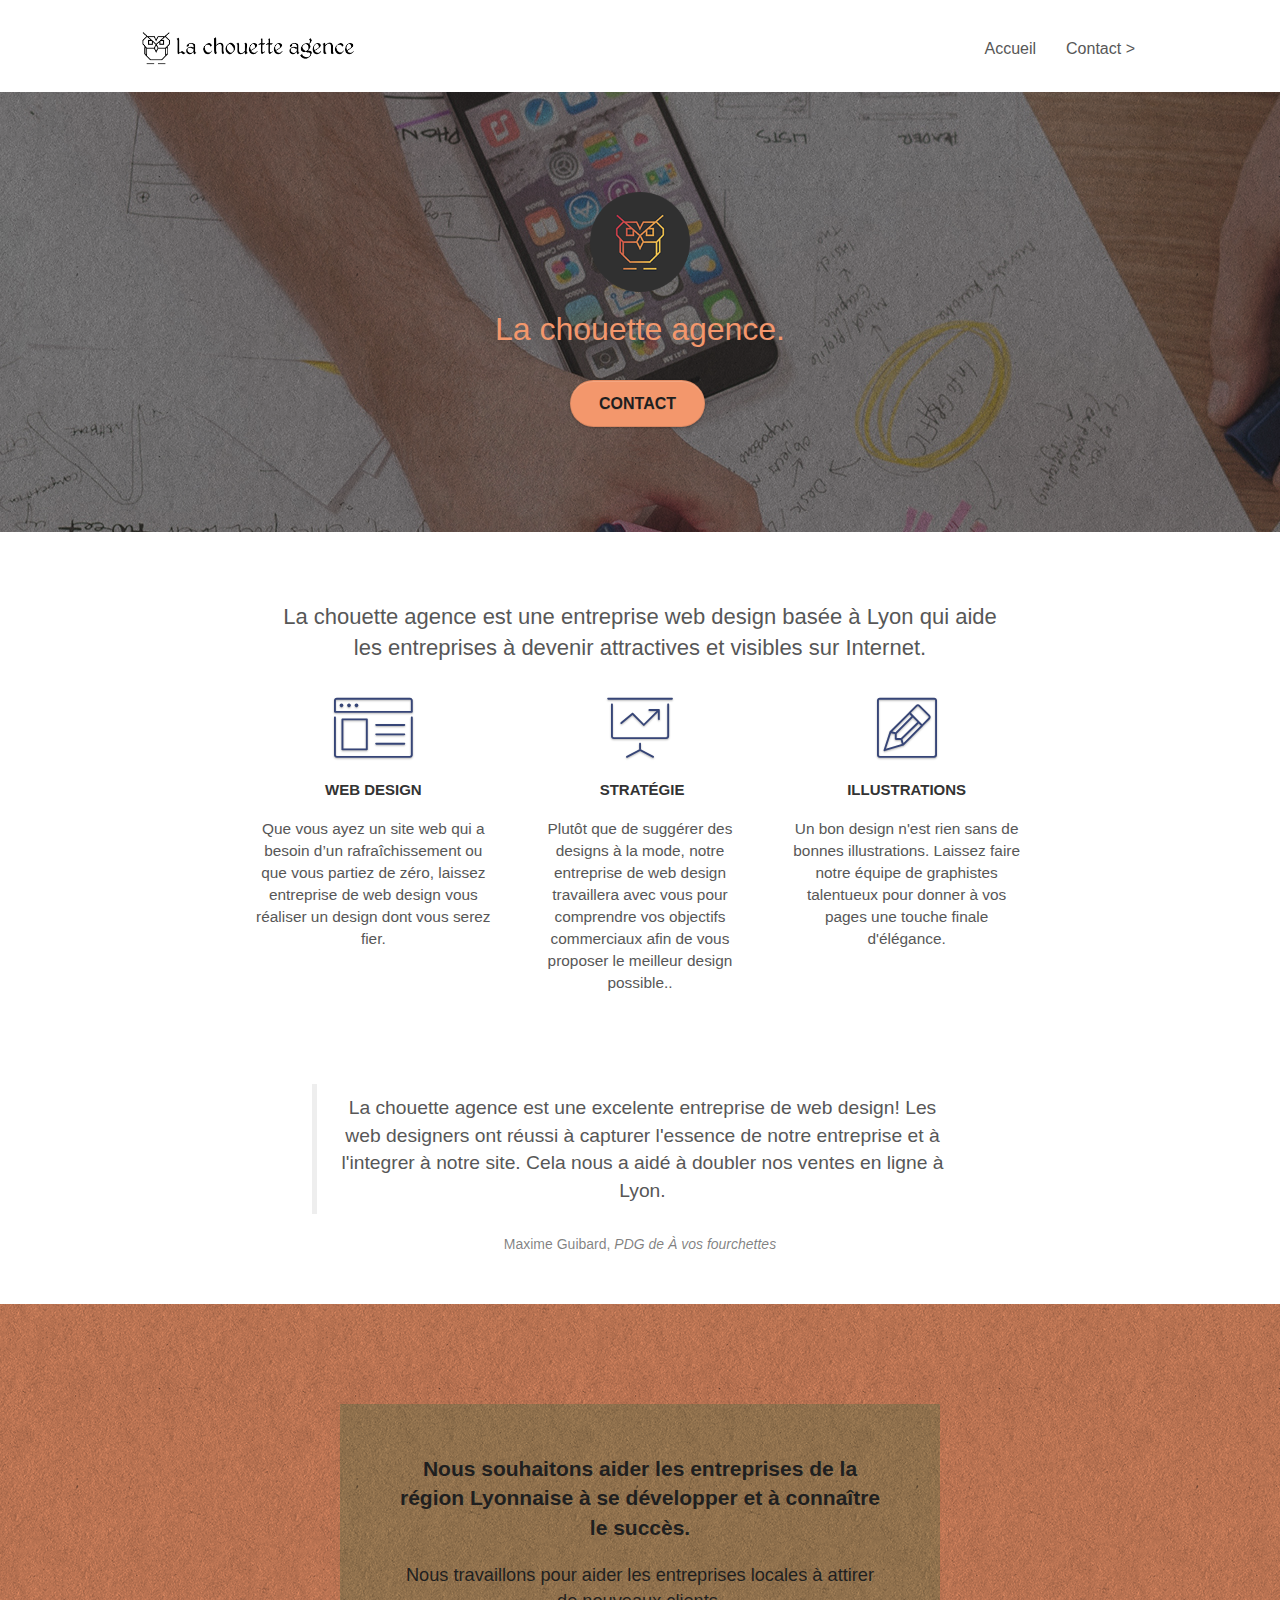
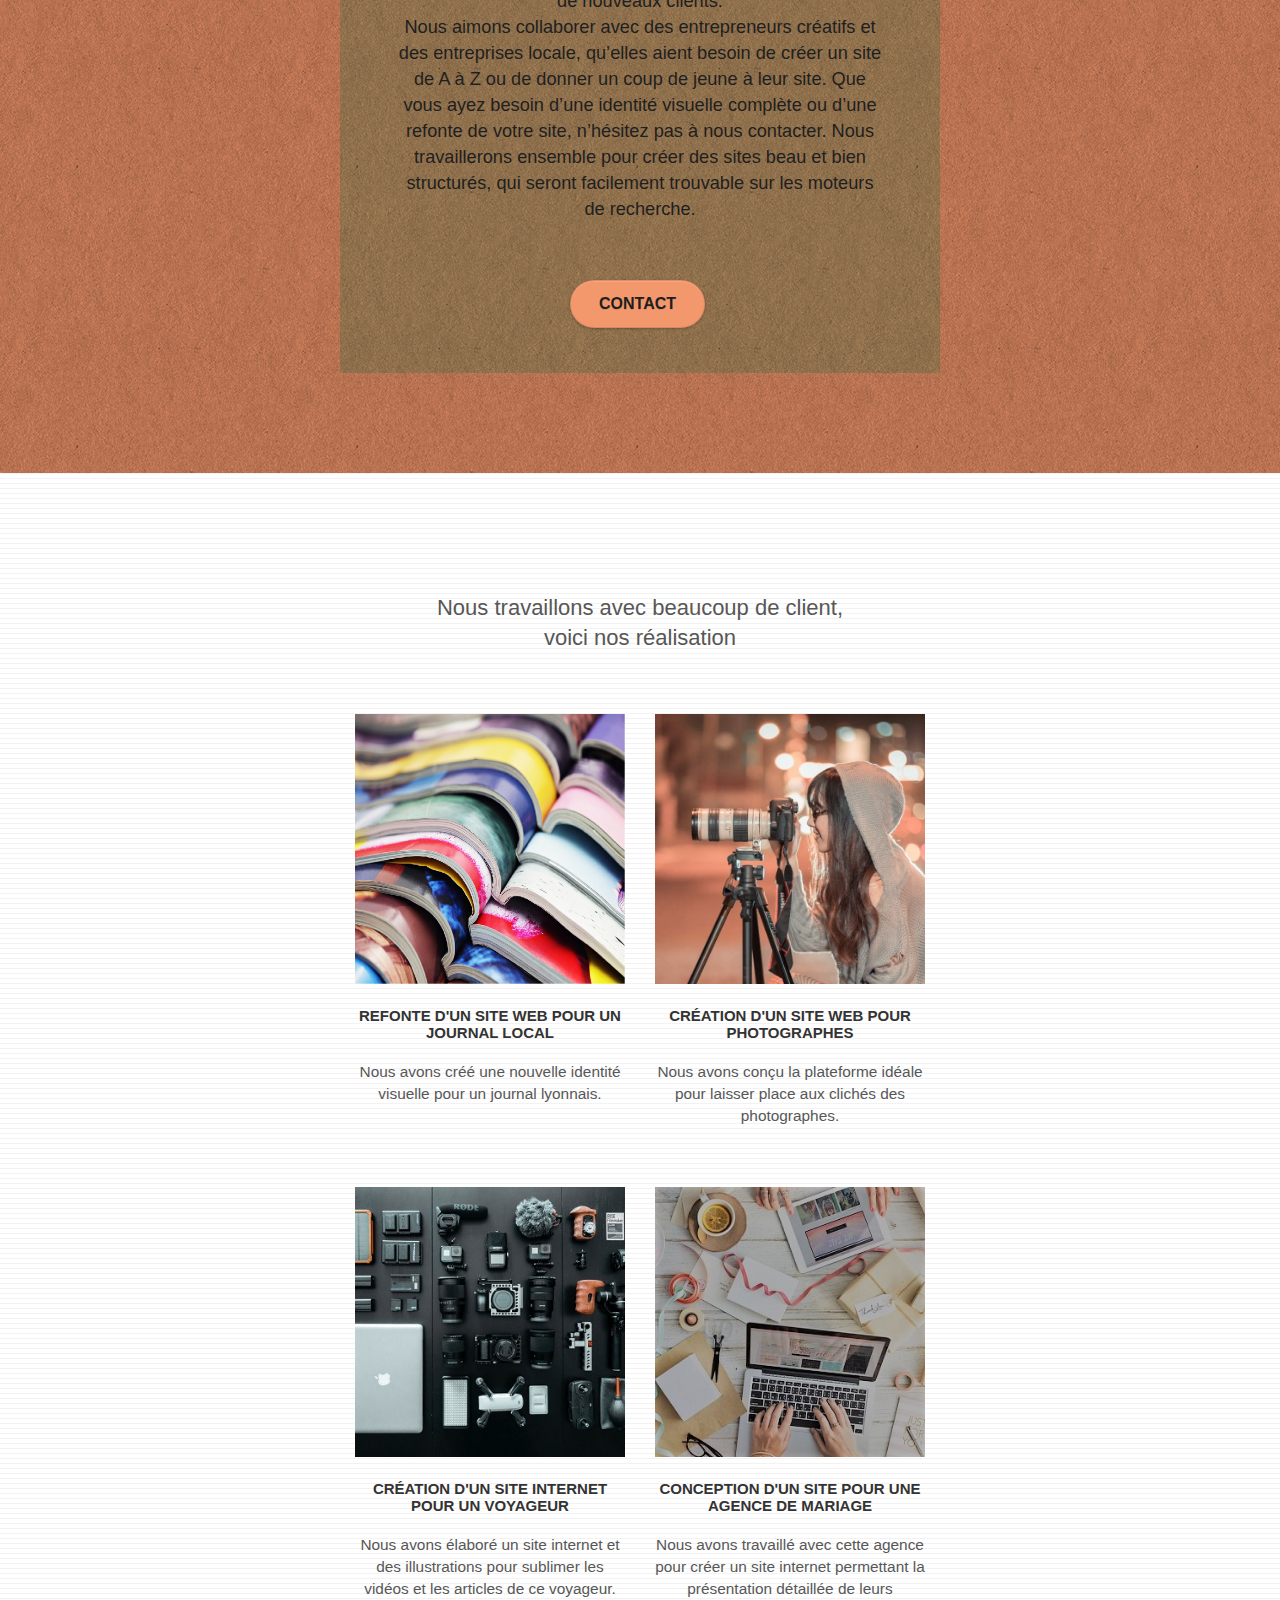
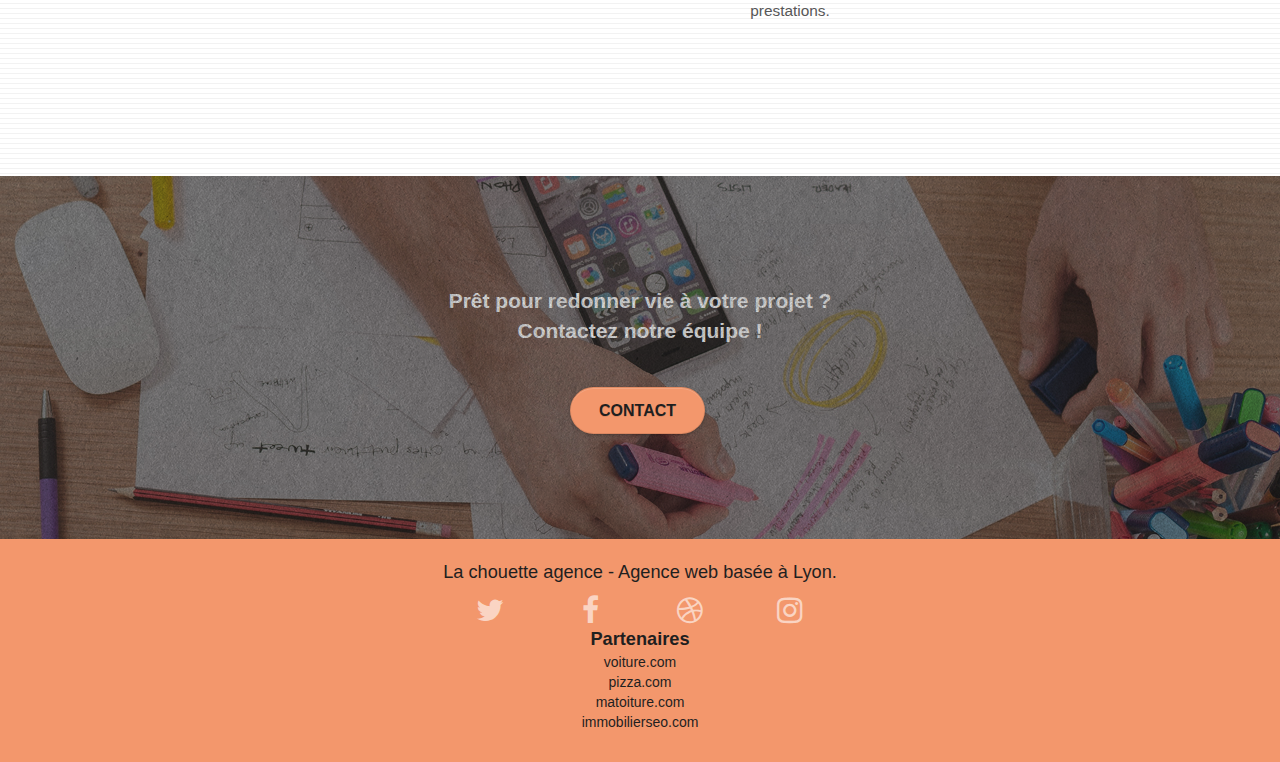
<file: index.html>
<!DOCTYPE html>
<html lang="fr">
  <head>
    <meta charset="utf-8" />
    <!-- <meta name="keywords" content="seo, google, site web, site internet, agence design paris, agence design, agence design,agence design,agence design,agence design,agence design,agence design,agence design,agence design"> -->
    <!-- balise canonique -->
    <link rel="canonical" href="https://lamine-git.github.io/p4/" />
    <!-- meta description -->
    <meta
      name="description"
      content="Page d'acceuil: La chouette agence est une excellente entreprise de web design 
    situé à Lyon qui aide les entreprise à devenir  attractives et visible sur internet. 
    Que vous ayez un projet web design complet, ou avez besoin d'une refonte de votre site, 
    nos experts web designers sont là pour vous."
    />
    <!-- balise title -->
    <title>La Chouette Agence - Entreprise de Web design à Lyon</title>
    <!-- Ajout balise robots pour suivi moteur de recherche -->
    <meta name="robots" content="follow" />
    <!-- Ajout de la balise Hreflang -->
    <link
      rel="alternate"
      href="https://lamine-git.github.io/p4/"
      hreflang="fr"
    />
    <meta
      name="viewport"
      content="width=device-width, initial-scale=1.0, viewport-fit=cover"
    />
    <link rel="shortcut icon" type="image/png" href="favicon.jpg" />

    <link rel="stylesheet" type="text/css" href="./css/bootstrap.css" />
    <link rel="stylesheet" type="text/css" href="style.css" />
    <link rel="stylesheet" type="text/css" href="./css/font-awesome.css" />
    <link rel="stylesheet" type="text/css" href="./css/et-line.css" />

    <script src="./js/jquery-2.1.0.js"></script>
    <script src="./js/bootstrap.js"></script>
    <script src="./js/blocs.js"></script>
    <script src="./js/jquery.touchSwipe.js" defer></script>
    <script src="./js/gmaps.js"></script>

    <!-- Analytics -->

    <!-- Analytics END -->
  </head>
  <body>
    <!-- Principal conteneur -->
    <div class="page-container">
      <!-- bloc-0 -->
      <header class="bloc bgc-white l-bloc" id="bloc-0">
        <div class="container bloc-sm">
          <nav class="navbar row">
            <div class="navbar-header">
              <a class="navbar-brand" href="index.html"
                ><img
                  src="img/la-chouette-agence.png"
                  alt="logo de l'entreprise web design à Lyon"
                  height="40"
              /></a>
            </div>
            <div class="collapse navbar-collapse navbar-1 special-dropdown-nav">
              <ul class="site-navigation nav navbar-nav">
                <li>
                  <a href="index.html">Accueil</a>
                </li>
                <li></li>
                <li>
                  <a href="contact.html">Contact &gt;</a>
                </li>
              </ul>
            </div>
          </nav>
        </div>
      </header>
      <!-- bloc-0 END -->
      <main>
        <!-- bloc-1-presentation -->
        <section
          class="
            bloc
            bgc-dark-slate-blue
            bg-banniere
            d-bloc
            bg-t-edge
            bloc-bg-texture
            texture-paper
            b-parallax
          "
          id="bloc-1-hero"
        >
          <div class="container bloc-lg">
            <div class="row tight-width-whitespace">
              <div class="col-sm-12">
                <img
                  src="img/logo.png"
                  class="center-block image-resize-mode"
                  width="100"
                  alt="La chouette agence, agence web paris, création logo paris"
                />
                <h1 class="text-center hero-bloc-text tc-white">
                  La chouette agence.
                </h1>
                <div class="text-center">
                  <a
                    href="contact.html"
                    class="
                      btn btn-lg btn-clean btn-rd
                      cta-hero
                      btn-atomic-tangerine
                    "
                    id="cta-hero"
                    >Contact</a
                  >
                </div>
              </div>
            </div>
          </div>
        </section>
        <!-- bloc-1-presentation END -->

        <!-- bloc-2-services -->
        <section class="bloc bgc-white l-bloc" id="bloc-2-services">
          <div class="container bloc-md">
            <div class="row">
              <div class="col-sm-12 text-center">
                <h2>
                  La chouette agence est une entreprise web design basée à Lyon
                  qui aide<br />
                  les entreprises à devenir attractives et visibles sur
                  Internet.
                </h2>
                <!-- <img
                  alt="agence web, agence web paris, web design paris, stratégie web"
                  src="img/title.png"
                /> -->
              </div>
            </div>
            <div class="row voffset-lg med-width-whitespace">
              <div class="col-sm-4">
                <div class="text-center">
                  <span
                    class="
                      et-icon-browser
                      sm-shadow
                      icon-dark-slate-blue
                      icons
                      icon-lg
                    "
                  ></span>
                </div>
                <h3 class="mg-md text-center">Web design</h3>
                <p class="text-center taillep">
                  Que vous ayez un site web qui a besoin d&rsquo;un
                  rafraîchissement ou que vous partiez de zéro, laissez
                  entreprise de web design vous réaliser un design dont vous
                  serez fier.
                </p>
              </div>
              <div class="col-sm-4">
                <div class="text-center">
                  <span
                    class="
                      et-icon-presentation
                      sm-shadow
                      icon-dark-slate-blue
                      icons
                      icon-lg
                    "
                  ></span>
                </div>
                <h3 class="mg-md text-center">&nbsp;Stratégie</h3>
                <p class="text-center taillep">
                  Plutôt que de suggérer des designs à la mode, notre entreprise
                  de web design travaillera avec vous pour comprendre vos
                  objectifs commerciaux afin de vous proposer le meilleur design
                  possible..<br />
                </p>
              </div>
              <div class="col-sm-4">
                <div class="text-center">
                  <span
                    class="
                      et-icon-edit
                      sm-shadow
                      icon-dark-slate-blue
                      icons
                      icon-lg
                    "
                  ></span>
                </div>
                <h3 class="mg-md text-center">Illustrations</h3>
                <p class="text-center taillep">
                  Un bon design n'est rien sans de bonnes illustrations. Laissez
                  faire notre équipe de graphistes talentueux pour donner à vos
                  pages une touche finale d'élégance.
                </p>
              </div>
            </div>
            <div class="row voffset-lg voffset">
              <div class="col-xs-12 col-md-8 col-md-offset-2 text-center">
                <figure>
                  <blockquote>
                    <p class="taillep">
                      La chouette agence est une excelente entreprise de web
                      design! Les web designers ont réussi à capturer l'essence
                      de notre entreprise et à l'integrer à notre site. Cela
                      nous a aidé à doubler nos ventes en ligne à Lyon.
                    </p>
                  </blockquote>
                  <figcaption>
                    Maxime Guibard, <cite>PDG de À vos fourchettes</cite>
                  </figcaption>
                </figure>
                <!-- <img
                  alt="agence web, agence web paris, web design paris, stratégie web"
                  src="img/citation.png"
                /> -->
              </div>
            </div>
          </div>
        </section>
        <!-- bloc-2-services END -->

        <!-- bloc-3-what-i-do -->
        <section
          class="
            bloc
            tc-white
            bgc-atomic-tangerine
            bg-presentation
            d-bloc
            bloc-bg-texture
            texture-paper
            b-parallax
          "
          id="bloc-3-what-i-do"
        >
          <div class="container bloc-lg">
            <div class="row tight-width-whitespace black-background">
              <div class="col-sm-12">
                <h2 class="mg-md text-center textcolorh2">
                  Nous souhaitons aider les entreprises de la région Lyonnaise à
                  se développer et à connaître le succès.
                </h2>
                <p class="text-center white">
                  Nous travaillons pour aider les entreprises locales à attirer
                  de nouveaux clients.<br />
                  Nous aimons collaborer avec des entrepreneurs créatifs et des
                  entreprises locale, qu’elles aient besoin de créer un site de
                  A à Z ou de donner un coup de jeune à leur site. Que vous ayez
                  besoin d’une identité visuelle complète ou d’une refonte de
                  votre site, n’hésitez pas à nous contacter. Nous travaillerons
                  ensemble pour créer des sites beau et bien structurés, qui
                  seront facilement trouvable sur les moteurs de recherche.
                  <br />
                  <br />
                </p>
                <div class="col-sm-12 text-center">
                  <a
                    href="contact.html"
                    class="
                      btn btn-atomic-tangerine btn-clean btn-rd btn-lg
                      cta-hero
                    "
                    >Contact</a
                  >
                </div>
                <!-- <a class="ltc-white bold-link" href="contact.html"
                    >Contactez notre équipe</a
                  > -->
              </div>
            </div>
          </div>
        </section>
        <!-- bloc-3-what-i-do END -->

        <!-- bloc-4-portfolio -->
        <section
          class="bloc bgc-white bg-lines-h2-bg bg-repeat l-bloc"
          id="bloc-4-portfolio"
        >
          <div class="container bloc-lg">
            <div class="row">
              <div class="col-sm-12 text-center">
                <h2>
                  Nous travaillons avec beaucoup de client,<br />
                  voici nos réalisation
                </h2>
                <!-- <img
                  alt="agence web, agence web paris, web design paris, stratégie web"
                  src="img/title2.png"
                /> -->
              </div>
            </div>
            <div class="row tight-width-whitespace portfolio-row">
              <div class="col-sm-6">
                <a
                  href="#"
                  data-lightbox="img/1.jpg"
                  data-gallery-id="gallery-1"
                  data-caption="Refonte d'un site web pour un journal local"
                  data-frame="snapshot-lb"
                  ><img
                    src="img/1.jpg"
                    alt="belle design logo creer par la chouette agence, refonte site web journal"
                    class="img-responsive portfolio-thumb"
                /></a>
                <h3 class="mg-md text-center">
                  Refonte d'un site web pour un journal local
                </h3>
                <p class="text-center taillep">
                  Nous avons créé une nouvelle identité visuelle pour un journal
                  lyonnais.
                </p>
              </div>
              <div class="col-sm-6">
                <a
                  href="#"
                  data-lightbox="img/2.jpg"
                  data-gallery-id="gallery-1"
                  data-caption="Création d'un site web pour photographes"
                  data-frame="snapshot-lb"
                  ><img
                    src="img/2.jpg"
                    class="img-responsive portfolio-thumb"
                    alt="image photographes, Création d'un site web pour photographes"
                /></a>
                <h3 class="mg-md text-center">
                  Création d'un site web pour photographes
                </h3>
                <p class="text-center taillep">
                  Nous avons conçu la plateforme idéale pour laisser place aux
                  clichés des photographes.
                </p>
              </div>
            </div>
            <div class="row tight-width-whitespace portfolio-row">
              <div class="col-sm-6">
                <a
                  href="#"
                  data-lightbox="img/3.jpg"
                  data-gallery-id="gallery-1"
                  data-caption="Création d'un site internet pour un voyageur"
                  data-frame="snapshot-lb"
                  ><img
                    src="img/3.jpg"
                    class="img-responsive portfolio-thumb"
                    alt="design logo imaginé par l'entreprise de web design à Lyon, Création d'un site web pour voyageur"
                /></a>
                <h3 class="mg-md text-center">
                  Création d'un site internet pour un voyageur
                </h3>
                <p class="text-center taillep">
                  Nous avons élaboré un site internet et des illustrations pour
                  sublimer les vidéos et les articles de ce voyageur.
                </p>
              </div>
              <div class="col-sm-6">
                <a
                  href="#"
                  data-lightbox="img/4.jpg"
                  data-gallery-id="gallery-1"
                  data-caption="Conception d'un site pour une agence de mariage"
                  data-frame="snapshot-lb"
                  ><img
                    src="img/4.jpg"
                    class="img-responsive portfolio-thumb"
                    alt="creation de logo par l'entreprise web design à Lyon, Création d'un site web pour agence de mariage"
                /></a>
                <h3 class="mg-md text-center">
                  Conception d'un site pour une agence de mariage
                </h3>
                <p class="text-center taillep">
                  Nous avons travaillé avec cette agence pour créer un site
                  internet permettant la présentation détaillée de leurs
                  prestations.
                </p>
              </div>
            </div>
          </div>
        </section>
        <!-- bloc-4-portfolio END -->

        <!-- bloc-5-cta -->
        <section
          class="
            bloc
            bgc-dark-slate-blue
            bg-banniere
            d-bloc
            bloc-bg-texture
            texture-paper
          "
          id="bloc-5-cta"
        >
          <div class="container bloc-lg">
            <div class="row">
              <h2 class="mg-md text-center textcolorh2 couleurh2">
                Prêt pour redonner vie à votre projet ?<br />Contactez notre
                équipe !
              </h2>
              <div class="col-sm-12 text-center">
                <a
                  href="contact.html"
                  class="
                    btn btn-atomic-tangerine btn-clean btn-rd btn-lg
                    cta-hero
                  "
                  >Contact</a
                >
              </div>
            </div>
          </div>
        </section>
        <!-- bloc-5-cta END -->

        <!-- ScrollToTop Button -->
        <a
          class="bloc-button btn btn-d scrollToTop"
          onclick="scrollToTarget('1')"
          ><span class="fa fa-chevron-up"></span
        ></a>
        <!-- ScrollToTop Button END-->
      </main>
      <!-- Footer - bloc-8 -->
      <footer class="bloc bgc-atomic-tangerine d-bloc" id="bloc-8">
        <div class="container bloc-sm">
          <div class="row">
            <div class="col-sm-12">
              <p class="text-center white">
                La chouette agence - Agence web basée à Lyon.<br />
              </p>
              <div class="row row-no-gutters social">
                <div class="col-sm-3">
                  <div class="text-center">
                    <a
                      class="social"
                      href="index.html"
                      title="compte twitter de la chouette agence"
                      ><span class="fa fa-twitter icon-md"></span
                    ></a>
                  </div>
                </div>
                <div class="col-sm-3">
                  <div class="text-center">
                    <a
                      class="social"
                      href="index.html"
                      title="compte facebook de la chouette agence"
                      ><span class="fa fa-facebook icon-md"></span
                    ></a>
                  </div>
                </div>
                <div class="col-sm-3">
                  <div class="text-center">
                    <a
                      class="social"
                      href="index.html"
                      title="compte dribbble de la chouette agence"
                      ><span class="fa fa-dribbble icon-md"></span
                    ></a>
                  </div>
                </div>
                <div class="col-sm-3">
                  <div class="text-center">
                    <a
                      class="social"
                      href="index.html"
                      title="compte instagram de la chouette agence"
                      ><span class="fa fa-instagram icon-md"></span
                    ></a>
                  </div>
                </div>
              </div>
              <div class="row">
                <div class="col-sm-12 text-center macouleur">
                  <div class="mysize">Partenaires</div>
                  <ul class="list-unstyled">
                    <li>
                      <a class="macouleur" href="voiture.com">voiture.com</a>
                    </li>
                    <li><a class="macouleur" href="pizza.com">pizza.com</a></li>
                    <li>
                      <a class="macouleur" href="matoiture.com"
                        >matoiture.com</a
                      >
                    </li>
                    <li>
                      <a class="macouleur" href="immobilierseo.com"
                        >immobilierseo.com</a
                      >
                    </li>
                  </ul>
                </div>
              </div>
            </div>
          </div>
        </div>
      </footer>
      <!-- Footer - bloc-8 END -->
    </div>
    <!-- Principal conteneur END -->
  </body>
</html>
</file>
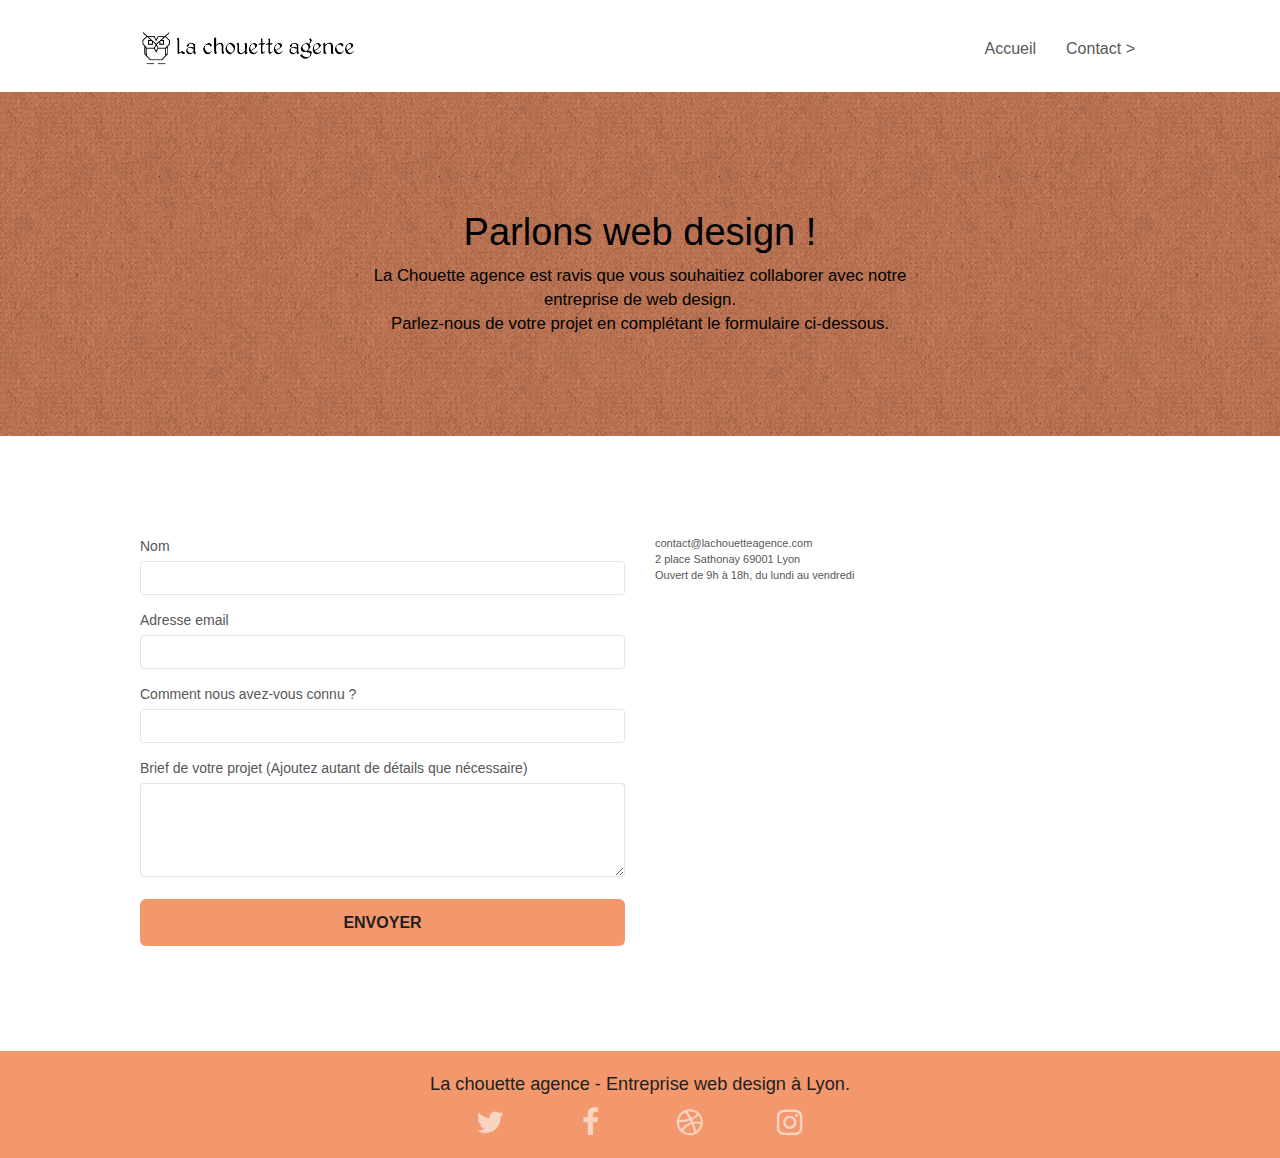
<file: contact.html>
<!DOCTYPE html>
<html lang="fr">
  <head>
    <meta charset="utf-8" />

    <!-- <meta name="keywords" content="seo, google, site web, site internet, agence design paris, agence design, agence design,agence design,agence design,agence design,agence design,agence design,agence design,agence design"> -->
    <!-- balise canonique -->
    <link rel="canonical" href="https://lamine-git.github.io/p4/contact.html" />
    <!-- meta description -->
    <meta
      name="description"
      content="Page d'acceuil: La chouette agence est une excellente entreprise de web design 
    situé à Lyon qui aide les entreprise à devenir  attractives et visible sur internet. 
    Que vous ayez un projet web design complet, ou avez besoin d'une refonte de votre site, 
    nos experts web designers sont là pour vous."
    />
    <!-- balise title -->
    <title>La Chouette Agence - Entreprise de Web design à Lyon</title>
    <!-- Ajout balise robots pour suivi moteur de recherche -->
    <meta name="robots" content="follow" />
    <!-- Ajout de la balise Hreflang -->
    <link
      rel="alternate"
      href="https://lamine-git.github.io/p4/contact.html"
      hreflang="fr"
    />

    <meta
      name="viewport"
      content="width=device-width, initial-scale=1.0, viewport-fit=cover"
    />
    <link rel="shortcut icon" type="image/png" href="favicon.jpg" />

    <link rel="stylesheet" type="text/css" href="./css/bootstrap.css" />
    <link rel="stylesheet" type="text/css" href="style.css" />
    <link rel="stylesheet" type="text/css" href="./css/font-awesome.css" />
    <link rel="stylesheet" type="text/css" href="./css/et-line.css" />

    <script src="./js/jquery-2.1.0.js"></script>
    <script src="./js/bootstrap.js"></script>
    <script src="./js/blocs.js"></script>
    <script src="./js/jqBootstrapValidation.js"></script>
    <script src="./js/formHandler.js"></script>
    <title>La Chouette Agence - Contact</title>

    <!-- Analytics -->

    <!-- Analytics END -->
  </head>
  <body>
    <!-- Principal conteneur -->
    <div class="page-container">
      <!-- bloc-0 -->
      <header class="bloc bgc-white l-bloc" id="bloc-0">
        <div class="container bloc-sm">
          <nav class="navbar row">
            <div class="navbar-header">
              <a class="navbar-brand" href="index.html"
                ><img
                  src="img/la-chouette-agence.png"
                  alt="Logo de l'Entreprise web design à Lyon, la chouette agence"
                  height="40"
              /></a>
            </div>
            <div class="collapse navbar-collapse navbar-1 special-dropdown-nav">
              <ul class="site-navigation nav navbar-nav">
                <li>
                  <a href="index.html">Accueil</a>
                </li>
                <li>
                  <a href="contact.html">Contact &gt;</a>
                </li>
              </ul>
            </div>
          </nav>
        </div>
      </header>
      <!-- bloc-0 END -->
      <main>
        <!-- bloc-6 -->
        <div
          class="
            bloc
            bg-dots-bg bg-repeat
            bgc-atomic-tangerine
            d-bloc
            bloc-bg-texture
            texture-paper
          "
          id="bloc-6"
        >
          <div class="container bloc-lg">
            <div class="row">
              <div class="col-sm-12">
                <h1 class="text-center hero-bloc-text colorcontact">
                  Parlons web design !
                </h1>
                <p
                  class="
                    text-center
                    mg-lg
                    tight-width-whitespace
                    colorcontact
                    taillecontact
                  "
                >
                  La Chouette agence est ravis que vous souhaitiez collaborer
                  avec notre entreprise de web design.<br />
                  Parlez-nous de votre projet en complétant le formulaire
                  ci-dessous.
                </p>
              </div>
            </div>
          </div>
        </div>
        <!-- bloc-6 END -->

        <!-- bloc-7 -->
        <div class="bloc bgc-white l-bloc" id="bloc-7">
          <div class="container bloc-lg">
            <div class="row">
              <div class="col-sm-6">
                <form
                  id="form_1"
                  novalidate
                  success-msg="Your message has been sent."
                  fail-msg="Sorry it seems that our mail server is not responding, Sorry for the inconvenience!"
                >
                  <div class="form-group">
                    <label for="name"> Nom </label>
                    <input id="name" class="form-control" required />
                  </div>
                  <div class="form-group">
                    <label for="email"> Adresse email </label>
                    <input
                      id="email"
                      class="form-control"
                      type="email"
                      required
                    />
                  </div>
                  <div class="form-group">
                    <label for="input_504">
                      Comment nous avez-vous connu ?
                    </label>
                    <input
                      class="form-control"
                      type="email"
                      required
                      id="input_504"
                    />
                  </div>
                  <div class="form-group">
                    <label for="message">
                      Brief de votre projet (Ajoutez autant de détails que
                      nécessaire)<br /> </label
                    ><textarea
                      id="message"
                      class="form-control"
                      rows="4"
                      cols="50"
                      required
                    ></textarea>
                  </div>
                  <button
                    class="
                      bloc-button
                      btn btn-lg btn-block
                      cta-hero
                      btn-atomic-tangerine
                    "
                    type="submit"
                  >
                    Envoyer
                  </button>
                </form>
              </div>
              <div class="col-sm-6">
                <p>
                  contact@lachouetteagence.com<br />2 place Sathonay 69001
                  Lyon<br />Ouvert de 9h à 18h, du lundi au vendredi<br />
                </p>
              </div>
            </div>
          </div>
        </div>
        <!-- bloc-7 END -->

        <!-- ScrollToTop Button -->
        <a
          class="bloc-button btn btn-d scrollToTop"
          onclick="scrollToTarget('1')"
          ><span class="fa fa-chevron-up"></span
        ></a>
        <!-- ScrollToTop Button END-->
      </main>
      <!-- Footer - bloc-8 -->
      <footer class="bloc bgc-atomic-tangerine d-bloc" id="bloc-8">
        <div class="container bloc-sm">
          <div class="row">
            <div class="col-sm-12">
              <p class="text-center white">
                La chouette agence - Entreprise web design à Lyon.<br />
              </p>
              <div class="row row-no-gutters social">
                <div class="col-sm-3">
                  <div class="text-center">
                    <a
                      class="social"
                      href="index.html"
                      title="compte twetter de la chouette agence"
                      ><span class="fa fa-twitter icon-md"></span
                    ></a>
                  </div>
                </div>
                <div class="col-sm-3">
                  <div class="text-center">
                    <a
                      class="social"
                      href="index.html"
                      title="compte facebook de la chouette agence"
                      ><span class="fa fa-facebook icon-md"></span
                    ></a>
                  </div>
                </div>
                <div class="col-sm-3">
                  <div class="text-center">
                    <a
                      class="social"
                      href="index.html"
                      title="compte dribbble de la chouette agence"
                      ><span class="fa fa-dribbble icon-md"></span
                    ></a>
                  </div>
                </div>
                <div class="col-sm-3">
                  <div class="text-center">
                    <a
                      class="social"
                      href="index.html"
                      title="compte instagram de la chouette agence"
                      ><span class="fa fa-instagram icon-md"></span
                    ></a>
                  </div>
                </div>
              </div>
            </div>
          </div>
        </div>
      </footer>
      <!-- Footer - bloc-8 END -->
    </div>
    <!-- Principal conteneur END -->
  </body>
</html>
</file>
<file: style.css>
body {
  margin: 0;
  padding: 0;
  background: #fff;
  overflow-x: hidden;
  -webkit-font-smoothing: antialiased;
  -moz-osx-font-smoothing: grayscale;
}

a,
button {
  transition: all 0.3s ease-in-out;
  outline: none !important;
}

a:hover {
  text-decoration: none;
  cursor: pointer;
}

#page-loading-blocs-notifaction {
  position: fixed;
  top: 0;
  bottom: 0;
  width: 100%;
  z-index: 100000;
  background: #ffffff url("img/pageload-spinner.gif") no-repeat center center;
}

.bloc {
  width: 100%;
  clear: both;
  background: 50% 50% no-repeat;
  padding: 0 50px;
  -webkit-background-size: cover;
  -moz-background-size: cover;
  -o-background-size: cover;
  background-size: cover;
  position: relative;
}

.bloc .container {
  padding-left: 0;
  padding-right: 0;
}

.bloc-lg {
  padding: 100px 50px;
}

.bloc-md {
  padding: 50px;
}

.bloc-sm {
  padding: 20px 50px;
}

.bg-center,
.bg-l-edge,
.bg-r-edge,
.bg-t-edge,
.bg-b-edge,
.bg-tl-edge,
.bg-bl-edge,
.bg-tr-edge,
.bg-br-edge,
.bg-repeat {
  -webkit-background-size: auto !important;
  -moz-background-size: auto !important;
  -o-background-size: auto !important;
  background-size: auto !important;
}

.bg-repeat {
  background: repeat;
}

.bg-t-edge {
  background: top no-repeat;
}

.bloc-bg-texture::before {
  content: "";
  background-size: 2px 2px;
  position: absolute;
  top: 0;
  bottom: 0;
  left: 0;
  right: 0;
}

.texture-paper::before {
  background: url("img/texture-paper.png");
  background-size: 280px 280px;
}

.b-parallax {
  background-attachment: fixed;
}

.d-bloc {
  color: rgba(255, 255, 255, 0.7);
}

.d-bloc button:hover {
  color: rgba(255, 255, 255, 0.9);
}

.d-bloc .icon-round,
.d-bloc .icon-square,
.d-bloc .icon-rounded,
.d-bloc .icon-semi-rounded-a,
.d-bloc .icon-semi-rounded-b {
  border-color: rgba(255, 255, 255, 0.9);
}

.d-bloc .divider-h span {
  border-color: rgba(255, 255, 255, 0.2);
}

.d-bloc .a-btn,
.d-bloc .navbar a,
.d-bloc .navbar-brand,
.d-bloc a .icon-sm,
.d-bloc a .icon-md,
.d-bloc a .icon-lg,
.d-bloc a .icon-xl,
.d-bloc h1 a,
.d-bloc h2 a,
.d-bloc h3 a,
.d-bloc h4 a,
.d-bloc h5 a,
.d-bloc h6 a,
.d-bloc p a {
  color: rgba(255, 255, 255, 0.6);
}

.d-bloc .a-btn:hover,
.d-bloc .navbar a:hover,
.d-bloc .navbar-brand:hover,
.d-bloc a:hover .icon-sm,
.d-bloc a:hover .icon-md,
.d-bloc a:hover .icon-lg,
.d-bloc a:hover .icon-xl,
.d-bloc h1 a:hover,
.d-bloc h2 a:hover,
.d-bloc h3 a:hover,
.d-bloc h4 a:hover,
.d-bloc h5 a:hover,
.d-bloc h6 a:hover,
.d-bloc p a:hover {
  color: rgba(255, 255, 255, 1);
}

.d-bloc .navbar-toggle .icon-bar {
  background: rgba(255, 255, 255, 1);
}

.d-bloc .btn-wire,
.d-bloc .btn-wire:hover {
  color: rgba(255, 255, 255, 1);
  border-color: rgba(255, 255, 255, 1);
}

.d-bloc .panel {
  color: rgba(0, 0, 0, 0.5);
}

.d-bloc .panel button:hover {
  color: rgba(0, 0, 0, 0.7);
}

.d-bloc .panel icon {
  border-color: rgba(0, 0, 0, 0.7);
}

.d-bloc .panel .divider-h span {
  border-color: rgba(0, 0, 0, 0.1);
}

.d-bloc .panel .a-btn {
  color: rgba(0, 0, 0, 0.6);
}

.d-bloc .panel .a-btn:hover {
  color: rgba(0, 0, 0, 1);
}

.d-bloc .panel .btn-wire,
.d-bloc .panel .btn-wire:hover {
  color: rgba(0, 0, 0, 0.7);
  border-color: rgba(0, 0, 0, 0.3);
}

.d-bloc .panel,
.l-bloc {
  color: rgba(0, 0, 0, 0.5);
}

.d-bloc .panel button:hover,
.l-bloc button:hover {
  color: rgba(0, 0, 0, 0.7);
}

.l-bloc .icon-round,
.l-bloc .icon-square,
.l-bloc .icon-rounded,
.l-bloc .icon-semi-rounded-a,
.l-bloc .icon-semi-rounded-b {
  border-color: rgba(0, 0, 0, 0.7);
}

.d-bloc .panel .divider-h span,
.l-bloc .divider-h span {
  border-color: rgba(0, 0, 0, 0.1);
}

.d-bloc .panel .a-btn,
.l-bloc .a-btn,
.l-bloc .navbar a,
.l-bloc .navbar-brand,
.l-bloc a .icon-sm,
.l-bloc a .icon-md,
.l-bloc a .icon-lg,
.l-bloc a .icon-xl,
.l-bloc h1 a,
.l-bloc h2 a,
.l-bloc h3 a,
.l-bloc h4 a,
.l-bloc h5 a,
.l-bloc h6 a,
.l-bloc p a {
  color: rgba(0, 0, 0, 0.6);
}

.d-bloc .panel .a-btn:hover,
.l-bloc .a-btn:hover,
.l-bloc .navbar a:hover,
.l-bloc .navbar-brand:hover,
.l-bloc a:hover .icon-sm,
.l-bloc a:hover .icon-md,
.l-bloc a:hover .icon-lg,
.l-bloc a:hover .icon-xl,
.l-bloc h1 a:hover,
.l-bloc h2 a:hover,
.l-bloc h3 a:hover,
.l-bloc h4 a:hover,
.l-bloc h5 a:hover,
.l-bloc h6 a:hover,
.l-bloc p a:hover {
  color: rgba(0, 0, 0, 1);
}

.l-bloc .navbar-toggle .icon-bar {
  color: rgba(0, 0, 0, 0.6);
}

.d-bloc .panel .btn-wire,
.d-bloc .panel .btn-wire:hover,
.l-bloc .btn-wire,
.l-bloc .btn-wire:hover {
  color: rgba(0, 0, 0, 0.7);
  border-color: rgba(0, 0, 0, 0.3);
}

.voffset {
  margin-top: 30px;
}

.voffset-lg {
  margin-top: 80px;
}

.row-no-gutters {
  margin-right: 0;
  margin-left: 0;
}

.row.row-no-gutters > [class^="col-"],
.row.row-no-gutters > [class*=" col-"] {
  padding-right: 0;
  padding-left: 0;
}

#bloc-1-hero h1 {
  font-size: 32px;
}

.navbar {
  margin-bottom: 0;
  z-index: 1;
  /* display: flex;
  flex-direction: row;
  justify-content: space-between; */
}

.navbar-brand {
  height: auto;
  padding: 3px 15px;
  font-size: 25px;
  font-weight: normal;
  font-weight: 600;
  line-height: 44px;
}

.navbar-brand img {
  max-height: 200px;
  margin: 0 5px 0 0;
  display: inline;
}

.navbar-brand img[src$="svg"] {
  min-width: 100px;
}

.nav-center .navbar-brand img {
  margin: 0;
}

.navbar .nav {
  padding-top: 2px;
  margin-right: -16px;
  float: right;
  z-index: 1;
}

.nav > li {
  float: left;
  margin-top: 4px;
  font-size: 16px;
}

.navbar-nav .open .dropdown-menu > li > a {
  text-align: inherit;
}

.nav > li a:hover,
.nav > li a:focus {
  background: transparent;
}

.navbar-toggle {
  margin: 10px 10px 0 0;
  border: 0px;
}

.navbar-toggle:hover {
  background: transparent !important;
}

.navbar-toggle .icon-bar {
  background-color: rgba(0, 0, 0, 0.5);
  width: 26px;
}

.nav-invert .navbar .nav {
  float: left;
}

.nav-invert .navbar-header,
.nav-invert .navbar-brand {
  float: right;
  position: relative;
  z-index: 2;
}

@media (min-width: 768px) {
  .site-navigation {
    position: absolute;
    top: 50%;
    right: 20px;
    transform: translate(0, -50%);
    -webkit-transform: translateY(-50%);
  }
  .nav > li .dropdown-menu a,
  .nav > li .dropdown-menu a:hover {
    color: #484848;
  }
  .nav-invert .site-navigation {
    left: 0;
    right: 0;
  }
  .nav-center {
    text-align: center;
  }
  .nav-center .navbar-header {
    width: 100%;
  }
  .nav-center .navbar-header,
  .nav-center .navbar-brand,
  .nav-center .nav > li {
    float: none;
    display: inline-block;
  }
  .nav-center .site-navigation {
    position: relative;
    width: 100%;
    right: 0;
    margin-right: 0px;
    margin-top: 20px;
  }
  .nav-center.mini-nav .navbar-toggle {
    float: none;
    margin: 10px auto 0;
  }
}

.nav > li > .dropdown a {
  background: none !important;
  display: block;
  padding: 14px 15px;
}

nav .caret {
  margin: 0 5px;
}

.dropdown-menu .dropdown-menu {
  top: -8px;
  left: 100%;
}

.dropdown-menu .dropmenu-flow-right {
  top: 100%;
  left: 0;
  margin-left: -1px;
  border-top-left-radius: 0;
  border-top-right-radius: 0;
}

.dropdown-menu .dropdown span {
  border: 4px solid black;
  border-top-color: transparent;
  border-right-color: transparent;
  border-bottom-color: transparent;
  margin: 6px -5px 0 0 !important;
  float: right;
}

.mg-md {
  margin-top: 10px;
  margin-bottom: 20px;
}

.mg-lg {
  margin-top: 10px;
  margin-bottom: 40px;
}

.btn {
  margin: 0 5px 5px 0;
}

.btn.pull-right {
  margin: 0 0 5px 5px;
}

.btn-d,
.btn-d:hover,
.btn-d:focus {
  color: #fff;
  background: rgba(0, 0, 0, 0.3);
}

button {
  outline: none !important;
}

.btn-rd {
  border-radius: 40px;
}

.btn-clean {
  border: 1px solid rgba(0, 0, 0, 0.08);
  border-bottom-color: rgba(0, 0, 0, 0.1);
  text-shadow: 0 1px 0 rgba(0, 0, 1, 0.1);
  box-shadow: 0 1px 3px rgba(0, 0, 1, 0.25),
    inset 0 1px 0 0 rgba(255, 255, 255, 0.15);
}

.icon-md {
  font-size: 30px !important;
}

.icon-lg {
  font-size: 60px !important;
}

.sm-shadow {
  text-shadow: 0 1px 2px rgba(0, 0, 0, 0.3);
}

.panel-sq,
.panel-sq .panel-heading,
.panel-sq .panel-footer {
  border-radius: 0;
}

.panel-rd {
  border-radius: 30px;
}

.panel-rd .panel-heading {
  border-radius: 29px 29px 0 0;
}

.panel-rd .panel-footer {
  border-radius: 0 0 29px 29px;
}

.form-control {
  border-color: rgba(0, 0, 0, 0.1);
  box-shadow: none;
}

.scrollToTop {
  width: 40px;
  height: 40px;
  position: fixed;
  bottom: 20px;
  right: 20px;
  opacity: 0;
  z-index: 500;
  transition: all 0.3s ease-in-out;
}

.scrollToTop span {
  margin-top: 6px;
}

.showScrollTop {
  font-size: 14px;
  opacity: 1;
}

a[data-lightbox] {
  position: relative;
  display: block;
  text-align: center;
}

a[data-lightbox]:hover::before {
  content: "+";
  font-family: "HelveticaNeue-Light", "Helvetica Neue Light", "Helvetica Neue",
    Helvetica, Arial;
  font-size: 32px;
  width: 50px;
  height: 50px;
  margin-left: -25px;
  border-radius: 50%;
  background: rgba(0, 0, 0, 0.6);
  color: #fff;
  font-weight: 100;
  z-index: 1;
  position: absolute;
  top: 50%;
  transform: translateY(-50%);
  -webkit-transform: translateY(-50%);
}

a[data-lightbox]:hover img {
  opacity: 0.6;
  -webkit-animation-fill-mode: none;
  animation-fill-mode: none;
}

#lightbox-modal {
  display: flex;
  align-items: center;
}

#lightbox-modal .modal-dialog {
  width: 90%;
  max-width: 900px;
  margin: 0 auto 0;
}

#lightbox-modal .modal-dialog img {
  max-height: 90vh;
  margin: 0 auto;
}

.lightbox-caption {
  padding: 20px;
  color: #fff;
  background: rgba(0, 0, 0, 0.5);
  position: absolute;
  left: 15px;
  right: 15px;
  bottom: 5px;
}

.close-lightbox {
  color: #fff;
  font-size: 30px;
  position: absolute;
  top: 20px;
  right: 20px;
  z-index: 20;
  background: rgba(0, 0, 0, 0.5);
  border: none;
  line-height: 30px;
  padding: 0 9px 5px;
  opacity: 0.3;
}

.close-lightbox:hover,
.next-lightbox:hover,
.prev-lightbox:hover {
  opacity: 1;
  color: #fff;
}

.next-lightbox,
.prev-lightbox {
  font-size: 20px;
  color: rgba(255, 255, 255, 0.9);
  background: rgba(0, 0, 0, 0.5);
  transition: all 0.2s ease-in-out;
  position: absolute;
  top: 45%;
  z-index: 1;
  opacity: 0.4;
}

.next-lightbox {
  padding: 6px 8px 1px 13px;
  right: 25px;
}

.prev-lightbox {
  padding: 6px 13px 1px 10px;
  left: 25px;
}

.snapshot-lb .modal-body {
  padding-bottom: 45px;
}

.snapshot-lb .lightbox-caption {
  padding: 0;
  color: rgba(0, 0, 0, 0.5);
  background: none;
}

h1,
h2,
h3,
h4,
h5,
h6,
p,
label,
.btn,
a {
  font-family: "helvetica";
  font-weight: 400;
  color: #575757 !important;
}

.container {
  max-width: 1000px;
}

.hero-bloc-text {
  font-size: 38px;
}

.hero-bloc-text-sub {
  font-size: 36px;
}

.statement-bloc-text {
  line-height: 26px;
  font-style: italic;
  font-size: 20px;
  text-align: center;
  font-weight: lighter;
  max-width: 520px;
  margin: auto auto auto auto;
}

p {
  font-size: 11px;
}

.tight-width-whitespace {
  max-width: 600px;
  margin: auto auto auto auto;
}

.h1 {
  font-size: 20px;
  font-family: "Open Sans";
}

.cta-hero {
  margin-top: 22px;
  color: #1f1f1f !important;
  text-transform: uppercase;
  padding: 12px 28px 12px 28px;
  font-size: 16px;
  font-weight: 700;
}

.social {
  max-width: 400px;
  margin: auto auto auto auto;
}

h2 {
  font-size: 22px;
  line-height: 1.4em;
}

h3 {
  font-size: 15px;
  text-transform: uppercase;
  font-weight: 700;
  color: #333333 !important;
}

.med-width-whitespace {
  max-width: 800px;
  margin: auto auto auto auto;
  box-shadow: 0px 0px 0px #000000;
}

h1 {
  color: #333333 !important;
}

h4 {
  color: #333333 !important;
}

.icons {
  margin-bottom: 14px;
  margin-top: 24px;
}

.white {
  color: #1f1f1f !important;
  font-size: 1.3em;
}

.portfolio-thumb {
  margin-bottom: 24px;
}

.portfolio-row {
  margin-bottom: 44px;
  margin-top: 50px;
}

.avatar {
  box-shadow: 0px 4px 9px rgba(0, 0, 0, 0.3);
}

.black-background {
  /* (165, 147, 99, 0.7) */
  background-color: rgb(165, 147, 99, 0.7);
  padding: 40px 40px 40px 40px;
}

.bold-link {
  font-weight: 900;
  text-decoration: underline !important;
}

.bgc-white {
  background-color: #ffffff;
}

.bgc-dark-slate-blue {
  background-color: #1b213c;
}

.bgc-atomic-tangerine {
  background-color: #f3976c;
}

.tc-white {
  color: #f3976c !important;
}

.btn-atomic-tangerine {
  background: #f3976c;
  color: #1f1f1f !important;
}

.btn-atomic-tangerine:hover {
  background: #c27956 !important;
  color: #ffffff !important;
}

.ltc-white {
  color: #ffffff !important;
}

.ltc-white:hover {
  color: #cccccc !important;
}

.ltc-atomic-tangerine {
  color: #f3976c !important;
}

.ltc-atomic-tangerine:hover {
  color: #c27956 !important;
}

.icon-dark-slate-blue {
  color: #364577 !important;
  border-color: #364577 !important;
}

.bg-dots-bg {
  background-image: url("img/dots-bg.png");
}

.bg-lines-h2-bg {
  background-image: url("img/lines-h2-bg.png");
}

.bg-banniere {
  background-image: url("img/la-chouette-agence-banniere.jpg");
}

.bg-presentation {
  background-image: url("img/image-de-presentation.jpg");
}

@media (max-width: 1024px) {
  .bloc {
    padding-left: 20px;
    padding-right: 20px;
  }
  .bloc.full-width-bloc,
  .bloc-tile-2.full-width-bloc .container,
  .bloc-tile-3.full-width-bloc .container,
  .bloc-tile-4.full-width-bloc .container {
    padding-left: 0;
    padding-right: 0;
  }
}

@media (max-width: 992px) and (min-width: 768px) {
  .navbar .nav {
    max-width: 80%;
  }
  .nav-center.navbar .nav {
    max-width: 100%;
  }
}

@media only screen and (min-device-width: 768px) and (max-device-width: 1024px) and (orientation: landscape) {
  .b-parallax {
    background-attachment: scroll;
  }
}

@media only screen and (min-device-width: 1024px) and (max-device-width: 1366px) and (-webkit-min-device-pixel-ratio: 1.5) {
  .b-parallax {
    background-attachment: scroll;
  }
}

@media (max-width: 991px) {
  .container {
    width: 100%;
  }
  .b-parallax {
    background-attachment: scroll;
  }
  .page-container,
  #hero-bloc {
    overflow-x: hidden;
    position: relative;
  }
  .bloc {
    padding-left: constant(safe-area-inset-left);
    padding-right: constant(safe-area-inset-right);
  }
  .bloc-group,
  .bloc-group .bloc {
    display: block;
    width: 100%;
  }
  .bloc-fill-screen .fill-bloc-top-edge,
  .bloc-fill-screen .fill-bloc-bottom-edge {
    padding: 0 20px;
    padding-left: constant(safe-area-inset-left);
    padding-right: constant(safe-area-inset-right);
  }
}

@media (max-width: 767px) {
  .page-container {
    overflow-x: hidden;
    position: relative;
  }
  h1,
  h2,
  h3,
  h4,
  h5,
  h6,
  p,
  #disqus_thread {
    padding-left: 10px !important;
    padding-right: 10px !important;
  }
  .b-parallax {
    background-attachment: scroll;
  }
  .navbar .nav {
    padding-top: 0;
    border-top: 1px solid rgba(0, 0, 0, 0.2);
    float: none !important;
  }
  .navbar.row {
    margin-left: 0;
    margin-right: 0;
  }
  .site-navigation {
    position: inherit;
    transform: none;
    -webkit-transform: none;
    -ms-transform: none;
  }
  .nav > li {
    margin-top: 0;
    border-bottom: 1px solid rgba(0, 0, 0, 0.1);
    background: rgba(0, 0, 0, 0.05);
    text-align: left;
    padding-left: 15px;
    width: 100%;
  }
  .nav > li:hover {
    background: rgba(0, 0, 0, 0.08);
  }
  .dropdown .dropdown a .caret {
    float: none;
    margin: 5px 0 0 10px !important;
    border: 4px solid black;
    border-bottom-color: transparent;
    border-right-color: transparent;
    border-left-color: transparent;
  }
  #hero-bloc .navbar .nav {
    background: rgba(0, 0, 0, 0.8);
  }
  #hero-bloc .navbar .nav a {
    color: rgba(255, 255, 255, 0.6);
  }
  .hero {
    padding: 50px 0;
  }
  .hero-nav {
    left: -1px;
    right: -1px;
  }
  .navbar-collapse {
    padding: 0;
    overflow-x: hidden;
    -webkit-box-shadow: none;
    box-shadow: none;
  }
  .navbar-brand img {
    max-height: 40px;
    width: auto;
  }
  .nav-invert .navbar-header {
    float: none;
    width: 100%;
  }
  .nav-invert .navbar-toggle {
    float: left;
    margin-left: 10px;
  }
  .bloc {
    padding-left: 0;
    padding-right: 0;
  }
  .bloc-xxl,
  .bloc-xl,
  .bloc-lg {
    padding: 40px 0;
  }
  .bloc-sm,
  .bloc-md {
    padding-left: 0;
    padding-right: 0;
  }
  .bloc-tile-2 .container,
  .bloc-tile-3 .container,
  .bloc-tile-4 .container,
  .bloc-fill-screen .fill-bloc-top-edge,
  .bloc-fill-screen .fill-bloc-bottom-edge {
    padding-left: 0;
    padding-right: 0;
  }
  .a-block {
    padding: 0 10px;
  }
  .btn-dwn {
    display: none;
  }
  .voffset {
    margin-top: 5px;
  }
  .voffset-md {
    margin-top: 20px;
  }
  .voffset-lg {
    margin-top: 30px;
  }
  form {
    padding: 5px;
  }
  .close-lightbox {
    display: inline-block;
  }
  .blocsapp-device-iphone5 {
    background-size: 216px 425px;
    padding-top: 60px;
    width: 216px;
    height: 425px;
  }
  .blocsapp-device-iphone5 img {
    width: 180px;
    height: 320px;
  }
}

@media (max-width: 400px) {
  .bloc {
    padding-left: 0;
    padding-right: 0;
  }
}

@media (max-width: 767px) {
  .bloc-mob-center-text {
    text-align: center;
  }
}

.macouleur {
  color: #1f1f1f !important;
}
.mysize {
  font-size: 1.3em;
  font-weight: bold;
}

.textcolorh2 {
  color: #1f1f1f !important;
  font-weight: bold;
  font-size: 1.5em;
}

.taillep {
  font-size: 1.1em;
}

.couleurh2 {
  color: #fff !important;
}
.colorcontact {
  color: #000 !important;
}
.taillecontact {
  font-size: 1.2em;
}
</file>
<file: css/et-line.css>
@font-face {
    font-family: et-line;
    src: url(../fonts/et-line.eot);
    src: url(../fonts/et-line.eot?#iefix) format('embedded-opentype'), url(../fonts/et-line.woff) format('woff'), url(../fonts/et-line.ttf) format('truetype'), url(../fonts/et-line.svg#et-line) format('svg');
    font-weight: 400;
    font-style: normal
}

.et-icon-adjustments,
.et-icon-alarmclock,
.et-icon-anchor,
.et-icon-aperture,
.et-icon-attachment,
.et-icon-bargraph,
.et-icon-basket,
.et-icon-beaker,
.et-icon-bike,
.et-icon-book-open,
.et-icon-briefcase,
.et-icon-browser,
.et-icon-calendar,
.et-icon-camera,
.et-icon-caution,
.et-icon-chat,
.et-icon-circle-compass,
.et-icon-clipboard,
.et-icon-clock,
.et-icon-cloud,
.et-icon-compass,
.et-icon-desktop,
.et-icon-dial,
.et-icon-document,
.et-icon-documents,
.et-icon-download,
.et-icon-dribbble,
.et-icon-edit,
.et-icon-envelope,
.et-icon-expand,
.et-icon-facebook,
.et-icon-flag,
.et-icon-focus,
.et-icon-gears,
.et-icon-genius,
.et-icon-gift,
.et-icon-global,
.et-icon-globe,
.et-icon-googleplus,
.et-icon-grid,
.et-icon-happy,
.et-icon-hazardous,
.et-icon-heart,
.et-icon-hotairballoon,
.et-icon-hourglass,
.et-icon-key,
.et-icon-laptop,
.et-icon-layers,
.et-icon-lifesaver,
.et-icon-lightbulb,
.et-icon-linegraph,
.et-icon-linkedin,
.et-icon-lock,
.et-icon-magnifying-glass,
.et-icon-map,
.et-icon-map-pin,
.et-icon-megaphone,
.et-icon-mic,
.et-icon-mobile,
.et-icon-newspaper,
.et-icon-notebook,
.et-icon-paintbrush,
.et-icon-paperclip,
.et-icon-pencil,
.et-icon-phone,
.et-icon-picture,
.et-icon-pictures,
.et-icon-piechart,
.et-icon-presentation,
.et-icon-pricetags,
.et-icon-printer,
.et-icon-profile-female,
.et-icon-profile-male,
.et-icon-puzzle,
.et-icon-quote,
.et-icon-recycle,
.et-icon-refresh,
.et-icon-ribbon,
.et-icon-rss,
.et-icon-sad,
.et-icon-scissors,
.et-icon-scope,
.et-icon-search,
.et-icon-shield,
.et-icon-speedometer,
.et-icon-strategy,
.et-icon-streetsign,
.et-icon-tablet,
.et-icon-target,
.et-icon-telescope,
.et-icon-toolbox,
.et-icon-tools,
.et-icon-tools-2,
.et-icon-trophy,
.et-icon-tumblr,
.et-icon-twitter,
.et-icon-upload,
.et-icon-video,
.et-icon-wallet,
.et-icon-wine {
    font-family: et-line;
    speak: none;
    font-style: normal;
    font-weight: 400;
    font-variant: normal;
    text-transform: none;
    line-height: 1;
    -webkit-font-smoothing: antialiased;
    -moz-osx-font-smoothing: grayscale;
    display: inline-block
}

.et-icon-mobile:before {
    content: "\e000"
}

.et-icon-laptop:before {
    content: "\e001"
}

.et-icon-desktop:before {
    content: "\e002"
}

.et-icon-tablet:before {
    content: "\e003"
}

.et-icon-phone:before {
    content: "\e004"
}

.et-icon-document:before {
    content: "\e005"
}

.et-icon-documents:before {
    content: "\e006"
}

.et-icon-search:before {
    content: "\e007"
}

.et-icon-clipboard:before {
    content: "\e008"
}

.et-icon-newspaper:before {
    content: "\e009"
}

.et-icon-notebook:before {
    content: "\e00a"
}

.et-icon-book-open:before {
    content: "\e00b"
}

.et-icon-browser:before {
    content: "\e00c"
}

.et-icon-calendar:before {
    content: "\e00d"
}

.et-icon-presentation:before {
    content: "\e00e"
}

.et-icon-picture:before {
    content: "\e00f"
}

.et-icon-pictures:before {
    content: "\e010"
}

.et-icon-video:before {
    content: "\e011"
}

.et-icon-camera:before {
    content: "\e012"
}

.et-icon-printer:before {
    content: "\e013"
}

.et-icon-toolbox:before {
    content: "\e014"
}

.et-icon-briefcase:before {
    content: "\e015"
}

.et-icon-wallet:before {
    content: "\e016"
}

.et-icon-gift:before {
    content: "\e017"
}

.et-icon-bargraph:before {
    content: "\e018"
}

.et-icon-grid:before {
    content: "\e019"
}

.et-icon-expand:before {
    content: "\e01a"
}

.et-icon-focus:before {
    content: "\e01b"
}

.et-icon-edit:before {
    content: "\e01c"
}

.et-icon-adjustments:before {
    content: "\e01d"
}

.et-icon-ribbon:before {
    content: "\e01e"
}

.et-icon-hourglass:before {
    content: "\e01f"
}

.et-icon-lock:before {
    content: "\e020"
}

.et-icon-megaphone:before {
    content: "\e021"
}

.et-icon-shield:before {
    content: "\e022"
}

.et-icon-trophy:before {
    content: "\e023"
}

.et-icon-flag:before {
    content: "\e024"
}

.et-icon-map:before {
    content: "\e025"
}

.et-icon-puzzle:before {
    content: "\e026"
}

.et-icon-basket:before {
    content: "\e027"
}

.et-icon-envelope:before {
    content: "\e028"
}

.et-icon-streetsign:before {
    content: "\e029"
}

.et-icon-telescope:before {
    content: "\e02a"
}

.et-icon-gears:before {
    content: "\e02b"
}

.et-icon-key:before {
    content: "\e02c"
}

.et-icon-paperclip:before {
    content: "\e02d"
}

.et-icon-attachment:before {
    content: "\e02e"
}

.et-icon-pricetags:before {
    content: "\e02f"
}

.et-icon-lightbulb:before {
    content: "\e030"
}

.et-icon-layers:before {
    content: "\e031"
}

.et-icon-pencil:before {
    content: "\e032"
}

.et-icon-tools:before {
    content: "\e033"
}

.et-icon-tools-2:before {
    content: "\e034"
}

.et-icon-scissors:before {
    content: "\e035"
}

.et-icon-paintbrush:before {
    content: "\e036"
}

.et-icon-magnifying-glass:before {
    content: "\e037"
}

.et-icon-circle-compass:before {
    content: "\e038"
}

.et-icon-linegraph:before {
    content: "\e039"
}

.et-icon-mic:before {
    content: "\e03a"
}

.et-icon-strategy:before {
    content: "\e03b"
}

.et-icon-beaker:before {
    content: "\e03c"
}

.et-icon-caution:before {
    content: "\e03d"
}

.et-icon-recycle:before {
    content: "\e03e"
}

.et-icon-anchor:before {
    content: "\e03f"
}

.et-icon-profile-male:before {
    content: "\e040"
}

.et-icon-profile-female:before {
    content: "\e041"
}

.et-icon-bike:before {
    content: "\e042"
}

.et-icon-wine:before {
    content: "\e043"
}

.et-icon-hotairballoon:before {
    content: "\e044"
}

.et-icon-globe:before {
    content: "\e045"
}

.et-icon-genius:before {
    content: "\e046"
}

.et-icon-map-pin:before {
    content: "\e047"
}

.et-icon-dial:before {
    content: "\e048"
}

.et-icon-chat:before {
    content: "\e049"
}

.et-icon-heart:before {
    content: "\e04a"
}

.et-icon-cloud:before {
    content: "\e04b"
}

.et-icon-upload:before {
    content: "\e04c"
}

.et-icon-download:before {
    content: "\e04d"
}

.et-icon-target:before {
    content: "\e04e"
}

.et-icon-hazardous:before {
    content: "\e04f"
}

.et-icon-piechart:before {
    content: "\e050"
}

.et-icon-speedometer:before {
    content: "\e051"
}

.et-icon-global:before {
    content: "\e052"
}

.et-icon-compass:before {
    content: "\e053"
}

.et-icon-lifesaver:before {
    content: "\e054"
}

.et-icon-clock:before {
    content: "\e055"
}

.et-icon-aperture:before {
    content: "\e056"
}

.et-icon-quote:before {
    content: "\e057"
}

.et-icon-scope:before {
    content: "\e058"
}

.et-icon-alarmclock:before {
    content: "\e059"
}

.et-icon-refresh:before {
    content: "\e05a"
}

.et-icon-happy:before {
    content: "\e05b"
}

.et-icon-sad:before {
    content: "\e05c"
}

.et-icon-facebook:before {
    content: "\e05d"
}

.et-icon-twitter:before {
    content: "\e05e"
}

.et-icon-googleplus:before {
    content: "\e05f"
}

.et-icon-rss:before {
    content: "\e060"
}

.et-icon-tumblr:before {
    content: "\e061"
}

.et-icon-linkedin:before {
    content: "\e062"
}

.et-icon-dribbble:before {
    content: "\e063"
}
</file>
